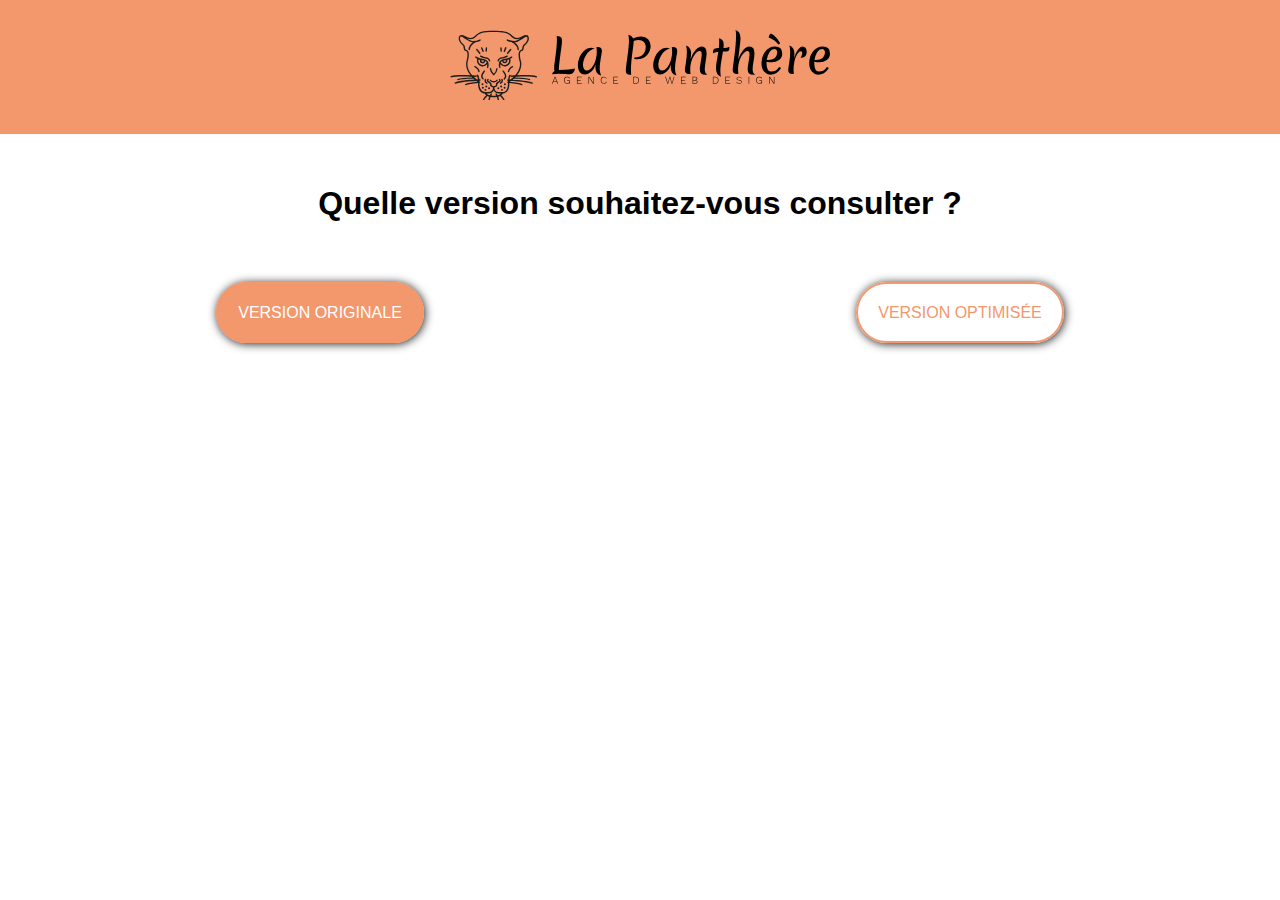
<file: index.html>
<!DOCTYPE html>
<html lang="fr">
<head>
    <meta charset="UTF-8">
    <meta name="viewport" content="width=device-width, initial-scale=1.0">
    <link rel="shortcut icon" type="image/png" href="./La panthère/favicon.jpg">
    <link rel="stylesheet" type="text/css" href="./style.css">
    <title>La panthère - Ancien et nouveau site</title>
</head>
<body>
    <header>
        <img src="./modified/img/agence-la-panthere-monochrome.svg" alt="Logo de la panthère"/>
    </header>
    <main>
        <section>
            <h1>Quelle version souhaitez-vous consulter ?</h1>
            <div class="div-choice">
                <div>
                    <a target="_blank" href="original/index.html" class="btn-main btn-old">Version originale</a>
                </div>
                <div>
                    <a target="_blank" href="modified/index.html" class="btn-main btn-new">Version optimisée</a>
                </div>
            </div>
        </section>
    </main>
</body>
</html>
</file>
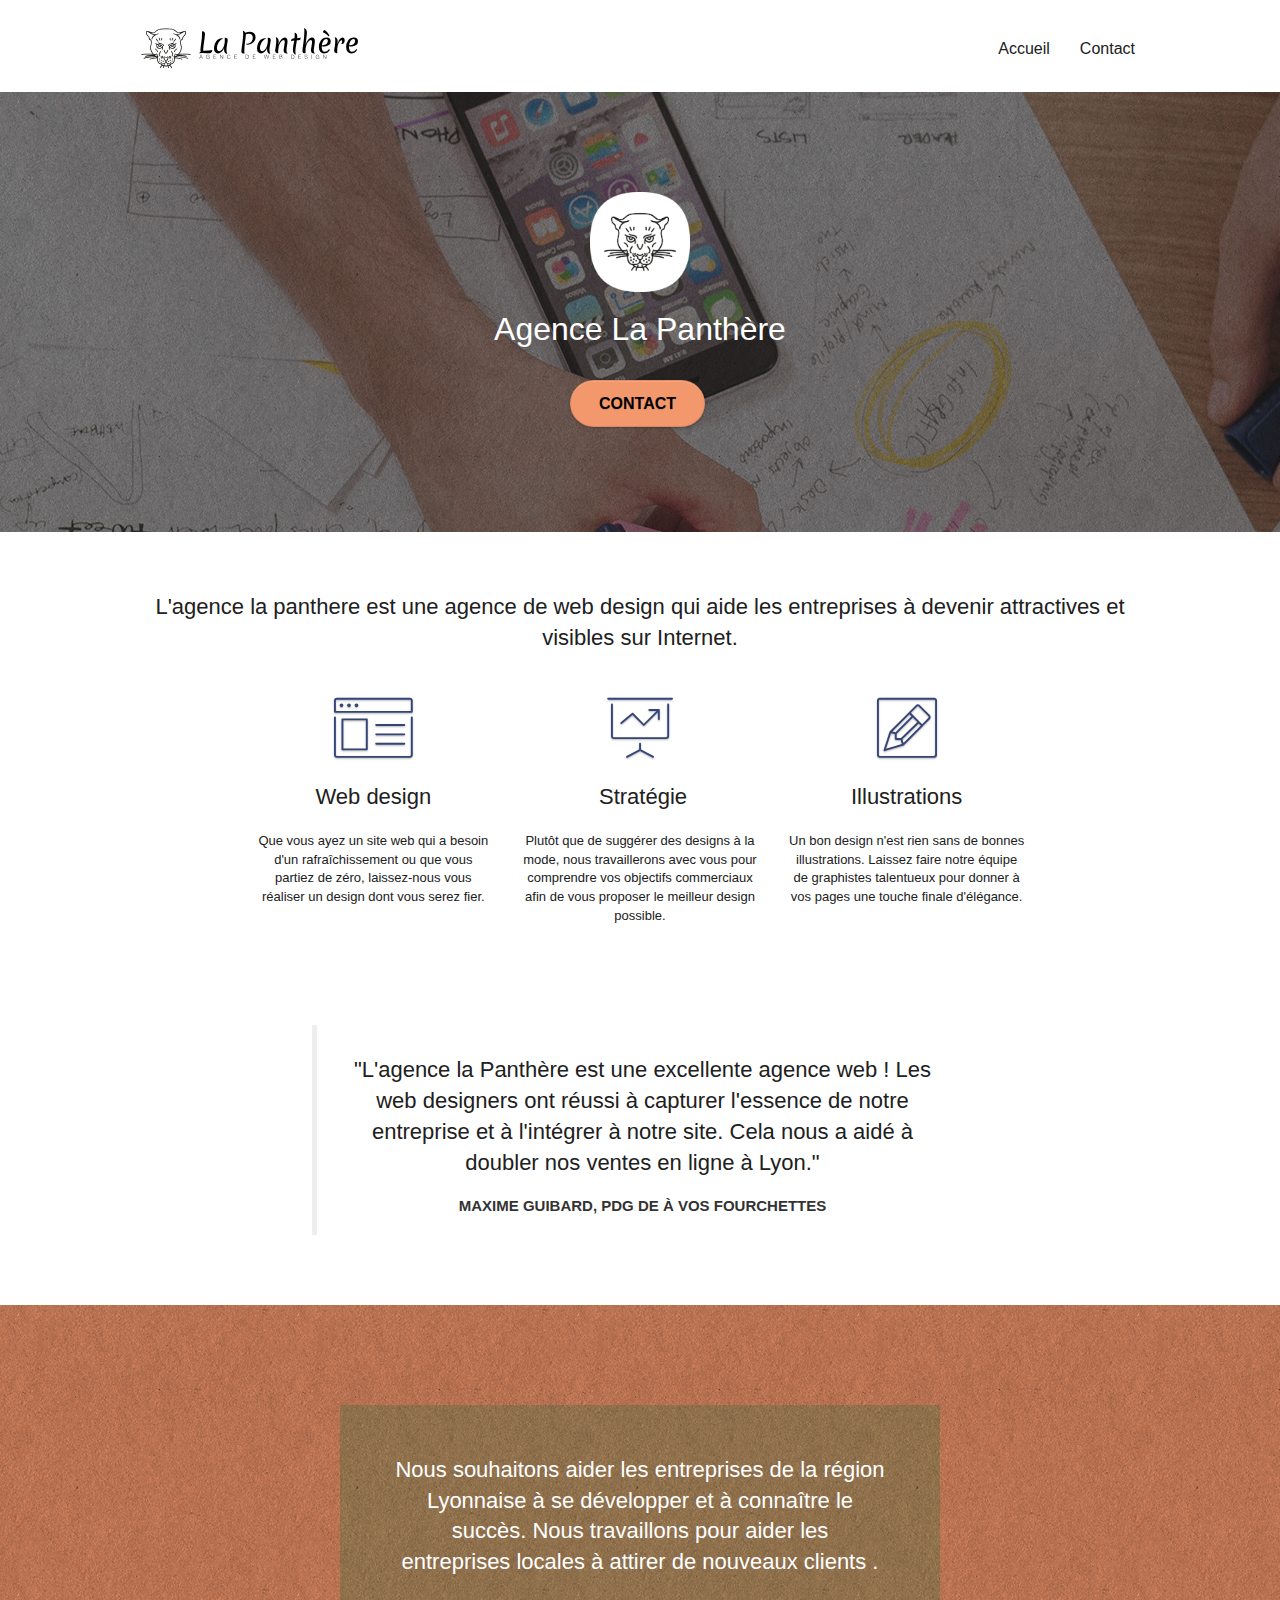
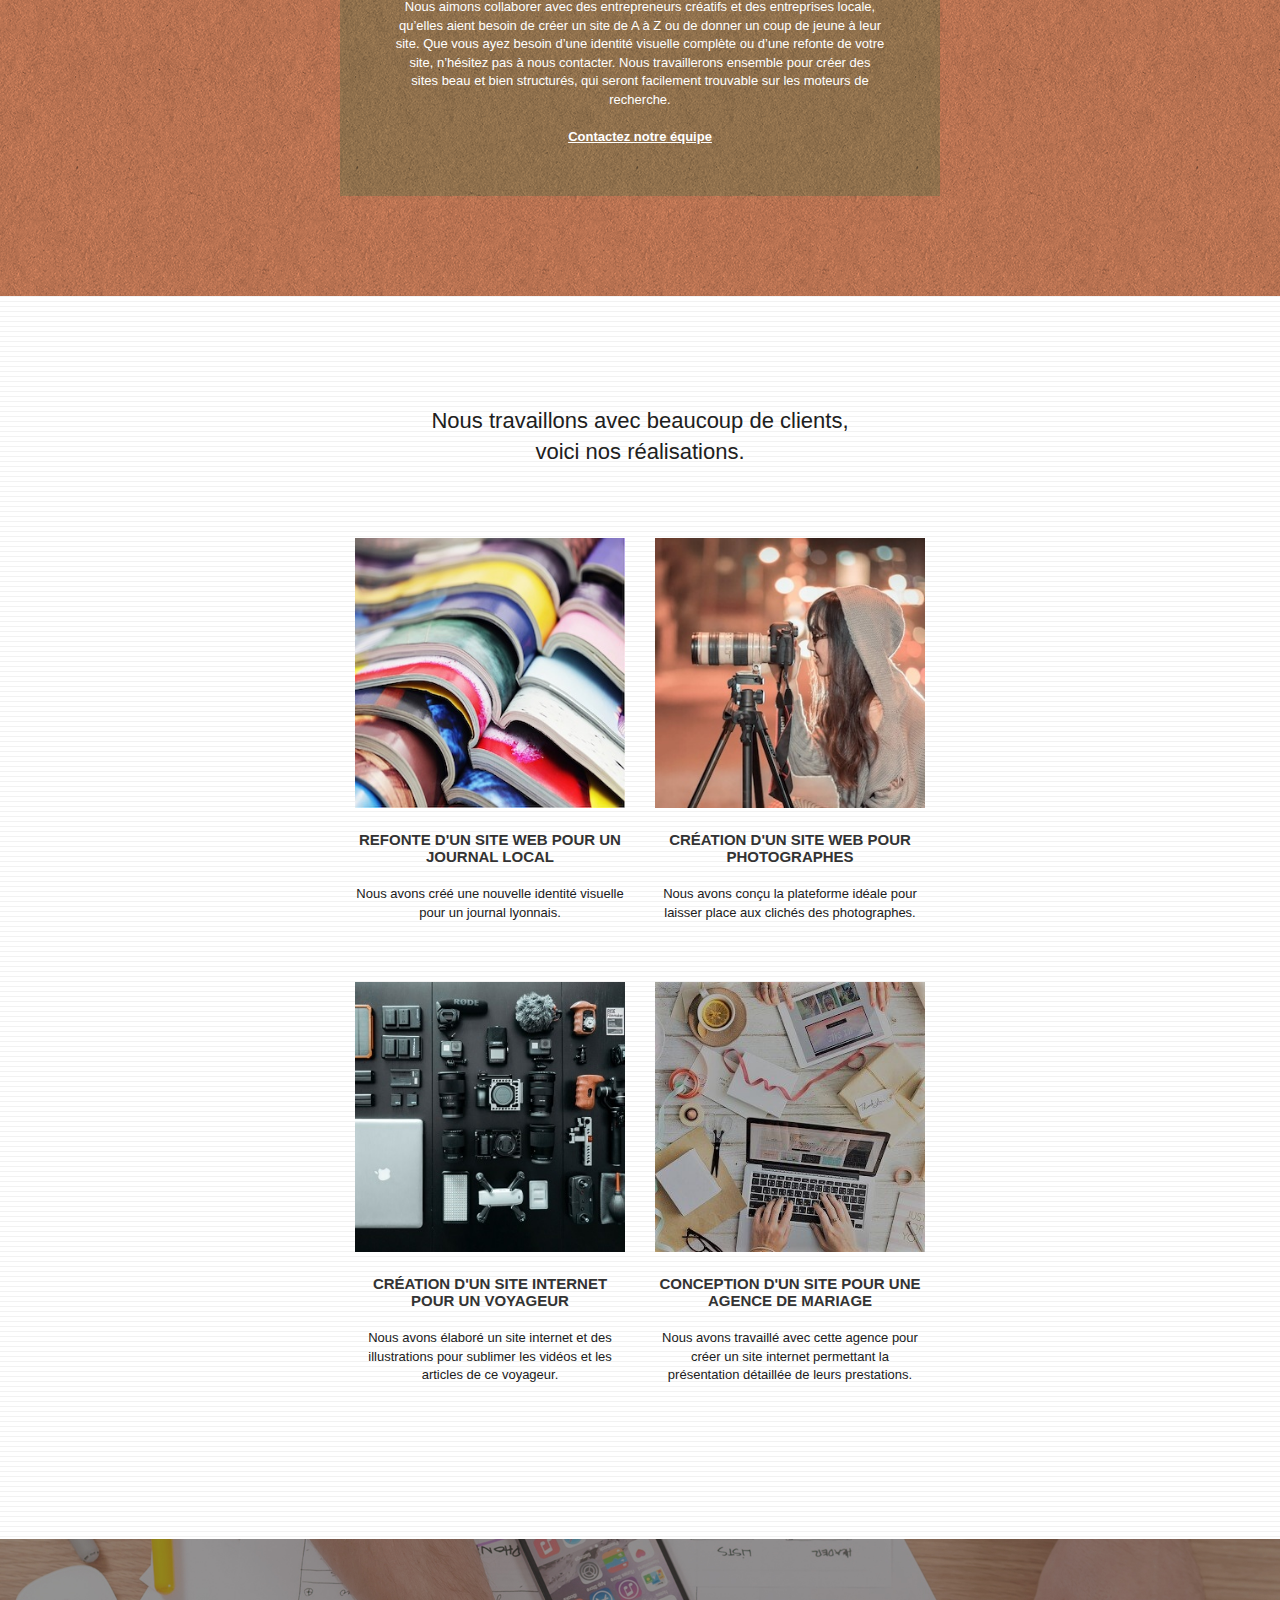
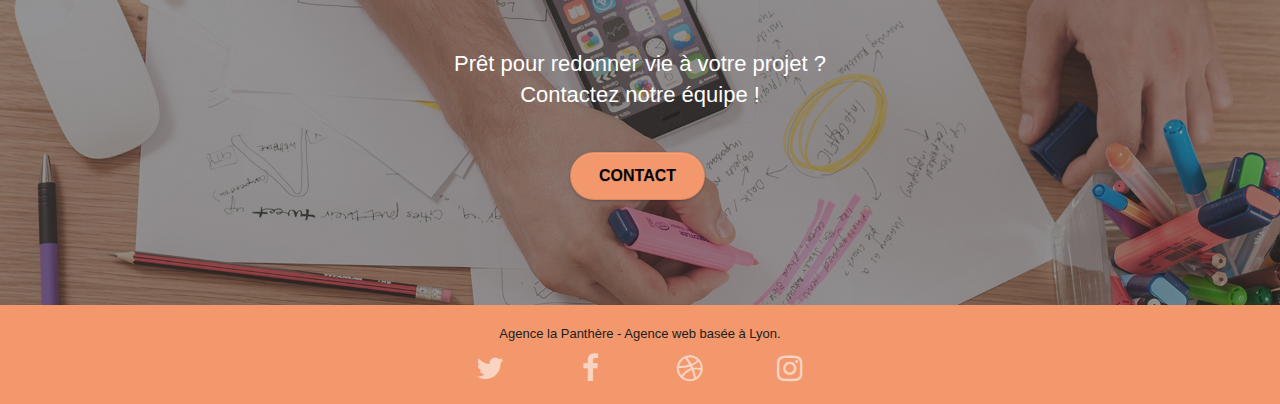
<file: modified/index.html>
<!DOCTYPE html>
<html lang="fr">
	<head>
		<meta charset="UTF-8">
		<meta name="keywords" content="seo, google, site web, site internet, agence design lyon, design graphique, Lyon">
		<meta name="description" content="La panthère, une agence de webdesign basée à Lyon qui aide les entreprises à devenir attractives et visibles sur Internet en définissant une stratégie et un design à votre image.">
		<meta name="viewport" content="width=device-width, initial-scale=1.0">
		<link rel="shortcut icon" type="image/png" href="./favicon.jpg">
		<link rel="stylesheet" type="text/css" href="./css/bootstrap.min.css">
		<link rel="stylesheet" type="text/css" href="./style.min.css">
		<link rel="stylesheet" type="text/css" href="./css/font-awesome.min.css">
		<link rel="stylesheet" type="text/css" href="./css/et-line.min.css">

		<!-- Scripts JS -->
		<script src="./js/jquery-2.1.0.min.js"></script>
		<script src="./js/bootstrap.min.js"></script>
		<script src="./js/blocs.min.js"></script>
		<script src="./js/jquery.touchSwipe.min.js" defer></script>
		<script src="./js/gmaps.min.js"></script>
		<!--Scripts JS END -->

		<title>La Panthère - Agence de webdesign à Lyon</title>	
	</head>

	<body>
		<!-- Principal conteneur -->
		<div class="page-container">
			
			<!-- Header -->
			<header class="bloc bgc-white l-bloc " id="bloc-0">
				<div class="container bloc-sm">
					<nav class="navbar row">
						<div class="navbar-header">
							<a class="navbar-brand" href="index.html">
								<img src="img/agence-la-panthere-monochrome.svg" alt="Logo de la panthère, agence de web design à Lyon" height="40" />
							</a>
							<button id="nav-toggle" type="button" class="ui-navbar-toggle navbar-toggle" data-toggle="collapse" data-target=".navbar-1">
								<span class="sr-only">Toggle navigation</span>
								<span class="icon-bar"></span>
								<span class="icon-bar"></span>
								<span class="icon-bar"></span>
							</button>
						</div>
						<div class="collapse navbar-collapse navbar-1 special-dropdown-nav">
							<ul class="site-navigation nav navbar-nav">
								<li>
									<a href="index.html">Accueil</a>
								</li>
								<li>
									<a href="page2.html">Contact</a>
								</li>
							</ul>
						</div>
					</nav>
				</div>
			</header>
			<!-- Header END -->

			<!-- Section presentation -->
			<section class="bloc bgc-dark-slate-blue bg-banniere d-bloc bg-t-edge bloc-bg-texture texture-paper b-parallax" id="bloc-1-hero">
				<div class="container bloc-lg">
					<div class="row tight-width-whitespace">
						<div class="col-sm-12">
							<img src="img/logo.png" class="center-block image-resize-mode" width="100" alt="Logo de la panthère, agence de web design à Lyon" />
							<h1 class="text-center hero-bloc-text tc-white ">
								Agence La Panthère
							</h1>
							<div class="text-center">
								<a href="page2.html" class="btn btn-lg btn-clean btn-rd cta-hero btn-atomic-tangerine" id="cta-hero">Contact</a>
							</div>
						</div>
					</div>
				</div>
			</section>
			<!-- Section presentation END -->

			<!-- Section services -->
			<section class="bloc bgc-white l-bloc" id="bloc-2-services">
				<div class="container bloc-md">
					<div class="row">
						<div class="col-sm-12 text-center">
							<h2 class="mg-md text-center">L'agence la panthere est une agence de web design qui aide les entreprises à devenir attractives et visibles sur Internet.</h2>
						</div>
					</div>
					<div class="row voffset-lg med-width-whitespace">
						<div class="col-sm-4">
							<div class="text-center">
								<span class="et-icon-browser sm-shadow icon-dark-slate-blue icons icon-lg"></span>
							</div>
							<h2 class="mg-md text-center">
								Web design
							</h2>
							<p class="text-center ">
								Que vous ayez un site web qui a besoin d'un rafraîchissement ou que vous partiez de zéro, laissez-nous vous réaliser un design dont vous serez fier.
							</p>
						</div>
						<div class="col-sm-4">
							<div class="text-center">
								<span class="et-icon-presentation sm-shadow icon-dark-slate-blue icons icon-lg"></span>
							</div>
							<h2 class="mg-md text-center">
								&nbsp;Stratégie
							</h2>
							<p class="text-center ">
								Plutôt que de suggérer des designs à la mode, nous travaillerons avec vous pour comprendre vos objectifs commerciaux afin de vous proposer le meilleur design possible.<br>
							</p>
						</div>
						<div class="col-sm-4">
							<div class="text-center">
								<span class="et-icon-edit sm-shadow icon-dark-slate-blue icons icon-lg"></span>
							</div>
							<h2 class="mg-md text-center">
								Illustrations
							</h2>
							<p class="text-center ">
								Un bon design n'est rien sans de bonnes illustrations. Laissez faire notre équipe de graphistes talentueux pour donner à vos pages une touche finale d'élégance.
							</p>
						</div>
					</div>
					<div class="row voffset-lg voffset">
						<div class="col-xs-12 col-md-8 col-md-offset-2 text-center">
							<blockquote class="mg-md text-center">
								<h2>
									"L'agence la Panthère est une excellente agence web ! Les web designers ont réussi à capturer l'essence de notre entreprise et à l'intégrer à notre site. Cela nous a aidé à doubler nos ventes en ligne à Lyon."
								</h2>
								<h3>Maxime Guibard, PDG de À vos fourchettes</h3>
							</blockquote>
						</div>
					</div>
				</div>
			</section>
			<!-- Section services END -->

			<!-- Section description -->
			<section class="bloc tc-white bgc-atomic-tangerine bg-presentation d-bloc bloc-bg-texture texture-paper b-parallax" id="bloc-3-what-i-do">
				<div class="container bloc-lg">
					<div class="row tight-width-whitespace black-background">
						<div class="col-sm-12">
							<h2 class="mg-md text-center tc-white">
								Nous souhaitons aider les entreprises de la région Lyonnaise à se développer et à connaître le succès. Nous travaillons pour aider les entreprises locales à attirer de nouveaux clients .<br>
							</h2>
							<p class="text-center white">
								Nous aimons collaborer avec des entrepreneurs créatifs et des entreprises locale, qu’elles aient besoin de créer un site de A à Z ou de donner un coup de jeune à leur site. Que vous ayez besoin d’une identité visuelle complète ou d’une refonte de votre site, n’hésitez pas à nous contacter. Nous travaillerons ensemble pour créer des sites beau et bien structurés, qui seront facilement trouvable sur les moteurs de recherche. <br><br><a class="ltc-white bold-link" href="page2.html">Contactez notre équipe</a><br>
							</p>
						</div>
					</div>
				</div>
			</section>
			<!-- Section description END -->

			<!-- Section portfolio -->
			<section class="bloc bgc-white bg-lines-h2-bg bg-repeat l-bloc" id="bloc-4-portfolio">
				<div class="container bloc-lg">
					<div class="row">
						<div class="col-sm-12 text-center">
							<h2 class="mg-md text-center">
								Nous travaillons avec beaucoup de clients,<br>voici nos réalisations.
							</h2>
						</div>
					</div>
					<div class="row tight-width-whitespace portfolio-row">
						<div class="col-sm-6">
							<a href="#" data-lightbox="img/1.jpg" data-gallery-id="gallery-1" data-caption="Refonte d'un site web pour un journal local" data-frame="snapshot-lb"><img src="img/1.jpg" alt="Refonte d'un site web pour un journal local" class="img-responsive portfolio-thumb" /></a>
							<h3 class="mg-md text-center">
								Refonte d'un site web pour un journal local
							</h3>
							<p class="text-center">
								Nous avons créé une nouvelle identité visuelle pour un journal lyonnais.
							</p>
						</div>
						<div class="col-sm-6">
							<a href="#" data-lightbox="img/2.jpg" data-gallery-id="gallery-1" data-caption="Création d'un site web pour photographes" data-frame="snapshot-lb"><img src="img/2.jpg" class="img-responsive portfolio-thumb" alt="Création d'un site web pour photographes" /></a>
							<h3 class="mg-md text-center">
								Création d'un site web pour photographes
							</h3>
							<p class="text-center">
								Nous avons conçu la plateforme idéale pour laisser place aux clichés des photographes.
							</p>
						</div>
					</div>
					<div class="row tight-width-whitespace portfolio-row">
						<div class="col-sm-6">
							<a href="#" data-lightbox="img/3.jpg" data-gallery-id="gallery-1" data-caption="Création d'un site internet pour un voyageur" data-frame="snapshot-lb"><img src="img/3.jpg" class="img-responsive portfolio-thumb" alt="Création d'un site internet pour voyageur"/></a>
							<h3 class="mg-md text-center">
								Création d'un site internet pour un voyageur
							</h3>
							<p class="text-center">
								Nous avons élaboré un site internet et des illustrations pour sublimer les vidéos et les articles de ce voyageur.
							</p>
						</div>
						<div class="col-sm-6">
							<a href="#" data-lightbox="img/4.jpg" data-gallery-id="gallery-1" data-caption="Conception d'un site pour une agence de mariage" data-frame="snapshot-lb"><img src="img/4.jpg" class="img-responsive portfolio-thumb" alt="Création d'un site web pour agence de mariage" /></a>
							<h3 class="mg-md text-center">
								Conception d'un site pour une agence de mariage
							</h3>
							<p class="text-center">
								Nous avons travaillé avec cette agence pour créer un site internet permettant la présentation détaillée de leurs prestations.
							</p>
						</div>
					</div>
				</div>
			</section>
			<!-- Section portfolio END -->

			<!-- Section contact -->
			<section class="bloc bgc-dark-slate-blue bg-banniere d-bloc bloc-bg-texture" id="bloc-5-cta">
				<div class="container bloc-lg">
					<div class="row">
						<h2 class="mg-md text-center tc-white">
							Prêt pour redonner vie à votre projet ?<br>Contactez notre équipe !
						</h2>
						<div class="col-sm-12 text-center">
							<a href="page2.html" class="btn btn-atomic-tangerine btn-clean btn-rd btn-lg cta-hero">Contact</a>
						</div>
					</div>
				</div>
			</section>
			<!-- Section contact END -->

			<!-- Footer -->
			<footer class="bloc bgc-atomic-tangerine d-bloc" id="bloc-8">
				<div class="container bloc-sm">
					<div class="row">
						<div class="col-sm-12">
							<p class="text-center">
								Agence la Panthère - Agence web basée à Lyon.
							</p>
							<div class="row row-no-gutters social">
								<div class="col-sm-3">
									<div class="text-center">
										<a class="social" href="https://twitter.com/?lang=fr">
											<span class="fa fa-twitter icon-md"></span>
										</a>
									</div>
								</div>
								<div class="col-sm-3">
									<div class="text-center">
										<a class="social" href="https://www.facebook.com/">
											<span class="fa fa-facebook icon-md"></span>
										</a>
									</div>
								</div>
								<div class="col-sm-3">
									<div class="text-center">
										<a class="social" href="https://dribbble.com/">
											<span class="fa fa-dribbble icon-md"></span>
										</a>
									</div>
								</div>
								<div class="col-sm-3">
									<div class="text-center">
										<a class="social" href="https://www.instagram.com/?hl=fr">
											<span class="fa fa-instagram icon-md"></span>
										</a>
									</div>
								</div>
							</div>
						</div>
					</div>
				</div>
			</footer>
			<!-- Footer END -->
		</div>
		<!-- Principal conteneur END -->
	</body>
</html>
</file>
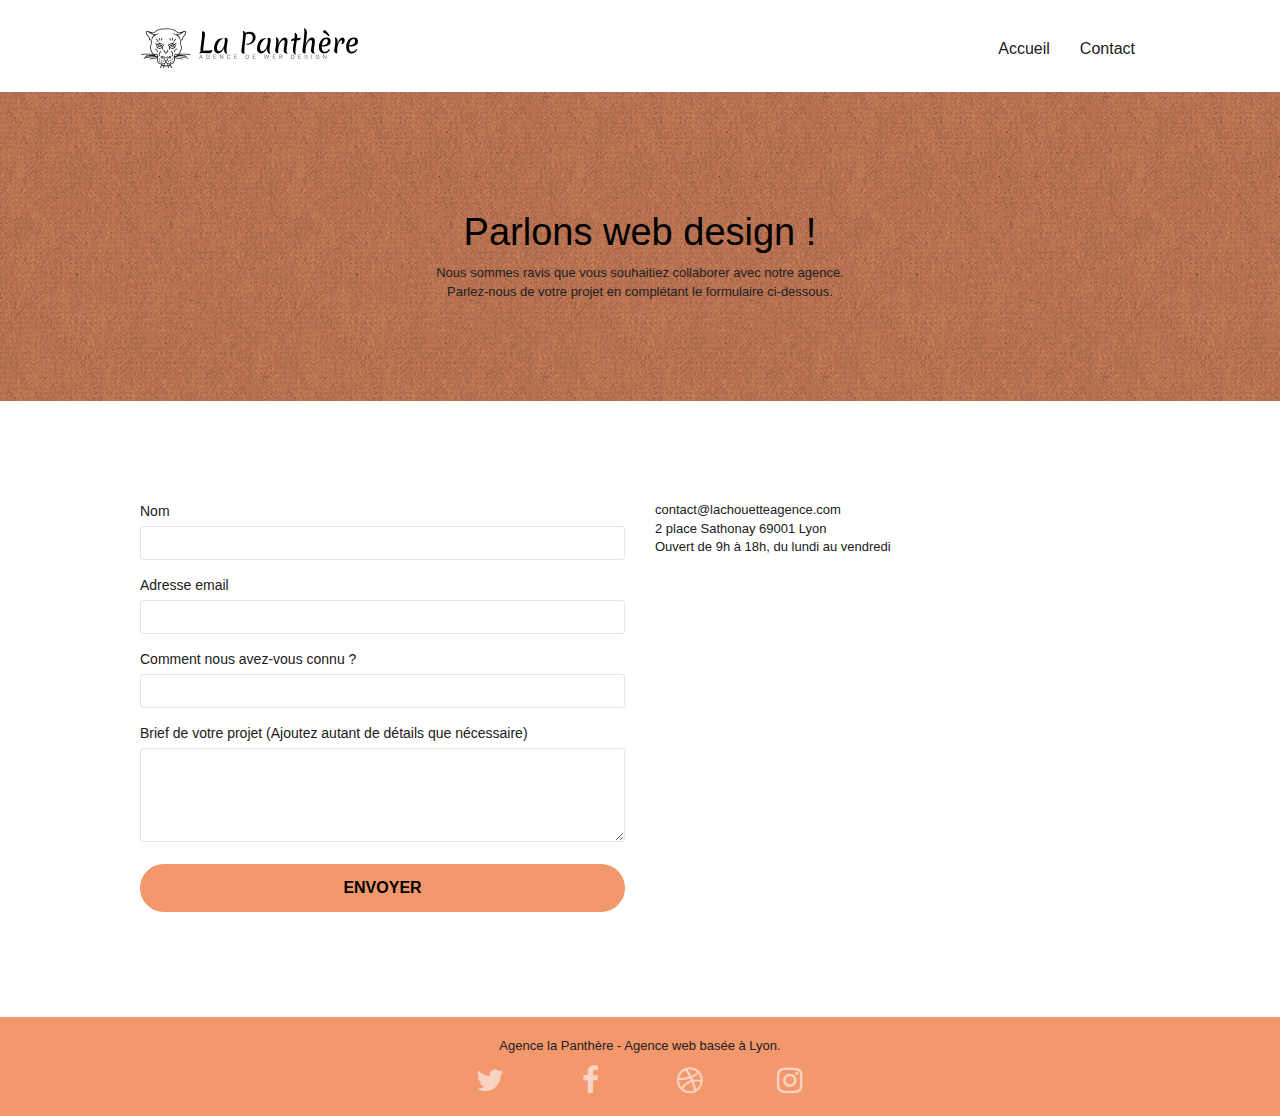
<file: modified/page2.html>
<!DOCTYPE html>
<html lang="fr">
	<head>
		<meta charset="UTF-8">
		<meta name="keywords" content="">
		<meta name="description" content="La chouette agence, pour toute question sur notre agence ou devis pour une refonte webdesign de votre site, contactez-nous et retrouvez-nous sur vos réseaux sociaux favoris.">
		<meta name="viewport" content="width=device-width, initial-scale=1.0">
		<link rel="shortcut icon" type="image/png" href="./favicon.jpg">
		<link rel="stylesheet" type="text/css" href="./css/bootstrap.min.css">
		<link rel="stylesheet" type="text/css" href="style.min.css">
		<link rel="stylesheet" type="text/css" href="./css/font-awesome.min.css">
		<link rel="stylesheet" type="text/css" href="./css/et-line.min.css">

		<!-- Scripts JS -->
		<script src="./js/jquery-2.1.0.min.js"></script>
		<script src="./js/bootstrap.min.js"></script>
		<script src="./js/blocs.min.js"></script>
		<script src="./js/jqBootstrapValidation.min.js"></script>
		<script src="./js/formHandler.min.js"></script>
		<!-- Scripts JS END -->
		
		<title>Agence La Panthère - Contact</title>	
	</head>
	<body>
		<!-- Principal conteneur -->
		<div class="page-container">

			<!-- Header -->
			<header class="bloc bgc-white l-bloc " id="bloc-0">
				<div class="container bloc-sm">
					<nav class="navbar row">
						<div class="navbar-header">
							<a class="navbar-brand" href="index.html">
								<img src="img/agence-la-panthere-monochrome.svg" alt="Logo de la panthère, agence de web design à Lyon" height="40" />
							</a>
							<button id="nav-toggle" type="button" class="ui-navbar-toggle navbar-toggle" data-toggle="collapse" data-target=".navbar-1">
								<span class="sr-only">Toggle navigation</span>
								<span class="icon-bar"></span>
								<span class="icon-bar"></span>
								<span class="icon-bar"></span>
							</button>
						</div>
						<div class="collapse navbar-collapse navbar-1 special-dropdown-nav">
							<ul class="site-navigation nav navbar-nav">
								<li>
									<a href="index.html">Accueil</a>
								</li>
								<li>
									<a href="page2.html">Contact</a>
								</li>
							</ul>
						</div>
					</nav>
				</div>
			</header>
			<!-- Header END -->

			<!-- Section contact -->
			<section class="bloc bg-dots-bg bg-repeat bgc-atomic-tangerine d-bloc bloc-bg-texture texture-paper" id="bloc-6">
				<div class="container bloc-lg">
					<div class="row">
						<div class="col-sm-12">
							<h1 class="text-center hero-bloc-text">
								Parlons web design !
							</h1>
							<p class="text-center mg-lg tight-width-whitespace">
								Nous sommes ravis que vous souhaitiez collaborer avec notre agence.<br>
								Parlez-nous de votre projet en complétant le formulaire ci-dessous.
							</p>
						</div>
					</div>
				</div>
			</section>
			<!-- Section contact END -->

			<!-- Section Formulaire -->
			<div class="bloc bgc-white l-bloc" id="bloc-7">
				<div class="container bloc-lg">
					<div class="row">
						<div class="col-sm-6">
							<form id="form_1">
								<div class="form-group">
									<label>
										Nom
									</label>
									<input id="name" class="form-control" required />
								</div>
								<div class="form-group">
									<label>
										Adresse email
									</label>
									<input id="email" class="form-control" type="email" required />
								</div>
								<div class="form-group">
									<label>
										Comment nous avez-vous connu ?
									</label>
									<input class="form-control" required id="input_504" />
								</div>
								<div class="form-group">
									<label>
										Brief de votre projet (Ajoutez autant de détails que nécessaire)<br>
									</label><textarea id="message" class="form-control" rows="4" cols="50" required></textarea>
								</div> 
								<button class="btn-rd bloc-button btn btn-lg btn-block cta-hero btn-atomic-tangerine" type="submit">
									Envoyer
								</button>
							</form>
						</div>
						<div class="col-sm-6">
							<p>
								contact@lachouetteagence.com<br>
								2 place Sathonay 69001 Lyon<br>
								Ouvert de 9h à 18h, du lundi au vendredi<br>
							</p>
						</div>
					</div>
				</div>
			</div>
			<!-- Section Formulaire END -->

			<!-- ScrollToTop Button -->
			<a class="bloc-button btn btn-d scrollToTop" onclick="scrollToTarget('1')">
				<span class="fa fa-chevron-up"></span>
			</a>
			<!-- ScrollToTop Button END-->


			<!-- Footer - bloc-8 -->
			<footer class="bloc bgc-atomic-tangerine d-bloc" id="bloc-8">
				<div class="container bloc-sm">
					<div class="row">
						<div class="col-sm-12">
							<p class="text-center">
								Agence la Panthère - Agence web basée à Lyon.
							</p>
							<div class="row row-no-gutters social">
								<div class="col-sm-3">
									<div class="text-center">
										<a class="social" href="https://twitter.com/?lang=fr">
											<span class="fa fa-twitter icon-md"></span>
										</a>
									</div>
								</div>
								<div class="col-sm-3">
									<div class="text-center">
										<a class="social" href="https://www.facebook.com/">
											<span class="fa fa-facebook icon-md"></span>
										</a>
									</div>
								</div>
								<div class="col-sm-3">
									<div class="text-center">
										<a class="social" href="https://dribbble.com/">
											<span class="fa fa-dribbble icon-md"></span>
										</a>
									</div>
								</div>
								<div class="col-sm-3">
									<div class="text-center">
										<a class="social" href="https://www.instagram.com/?hl=fr">
											<span class="fa fa-instagram icon-md"></span>
										</a>
									</div>
								</div>
							</div>
						</div>
					</div>
				</div>
			</footer>
			<!-- Footer - bloc-8 END -->
		</div>
		<!-- Principal conteneur END -->
	</body>
</html>
</file>
<file: style.css>
body {
  margin: 0;
  padding: 0;
  font-family: "Helvetica", "sans-serif";
  text-align: center;
}

a {
  text-decoration: none;
  color: black;
}

header {
  background: #f3976c;
}

img{
  height: 70px;
}

header,
h1 {
  text-align: center;
  padding: 30px 0;
}

.div-choice {
  display: flex;
  justify-content: space-around;
  padding: 30px 0;
}

.btn-main {
  padding: 20px;
  border-radius: 40px;
  font-size: 16px;
  box-shadow: 1px 1px 10px #202020;
  text-transform: uppercase;
}

.btn-old {
  border: 2px solid #f3976c;
  background-color: #f3976c;
  color: #fff;
}

.btn-old:hover {
  background-color: white;
  color: #f3976c;
  box-shadow: 2px 2px 20px #404040;
}

.btn-new {
  border: 2px solid #f3976c;
  color: #f3976c;
}

.btn-new:hover {
  background-color: #f3976c;
  color: white;
  box-shadow: 2px 2px 20px #404040;
}
</file>
<file: modified/style.min.css>
body{margin:0;padding:0;background:#fff;overflow-x:hidden;-webkit-font-smoothing:antialiased;-moz-osx-font-smoothing:grayscale}a,button{transition:all .3s ease-in-out;outline:0!important}a:hover{text-decoration:none;cursor:pointer}#page-loading-blocs-notifaction{position:fixed;top:0;bottom:0;width:100%;z-index:100000;background:#fff url(img/pageload-spinner.gif) no-repeat center center}.bloc{width:100%;clear:both;background:50% 50% no-repeat;padding:0 50px;-webkit-background-size:cover;-moz-background-size:cover;-o-background-size:cover;background-size:cover;position:relative}.bloc .container{padding-left:0;padding-right:0}.bloc-lg{padding:100px 50px}.bloc-md{padding:50px}.bloc-sm{padding:20px 50px}.bg-b-edge,.bg-bl-edge,.bg-br-edge,.bg-center,.bg-l-edge,.bg-r-edge,.bg-repeat,.bg-t-edge,.bg-tl-edge,.bg-tr-edge{-webkit-background-size:auto!important;-moz-background-size:auto!important;-o-background-size:auto!important;background-size:auto!important}.bg-repeat{background:repeat}.bg-t-edge{background:top no-repeat}.bloc-bg-texture::before{content:"";background-size:2px 2px;position:absolute;top:0;bottom:0;left:0;right:0}.texture-paper::before{background:url(img/texture-paper.png);background-size:280px 280px}.b-parallax{background-attachment:fixed}.d-bloc{color:rgba(255,255,255,.7)}.d-bloc button:hover{color:rgba(255,255,255,.9)}.d-bloc .icon-round,.d-bloc .icon-rounded,.d-bloc .icon-semi-rounded-a,.d-bloc .icon-semi-rounded-b,.d-bloc .icon-square{border-color:rgba(255,255,255,.9)}.d-bloc .divider-h span{border-color:rgba(255,255,255,.2)}.d-bloc .a-btn,.d-bloc .navbar a,.d-bloc .navbar-brand,.d-bloc a .icon-lg,.d-bloc a .icon-md,.d-bloc a .icon-sm,.d-bloc a .icon-xl,.d-bloc h1 a,.d-bloc h2 a,.d-bloc h3 a,.d-bloc h4 a,.d-bloc h5 a,.d-bloc h6 a,.d-bloc p a{color:rgba(255,255,255,.6)}.d-bloc .a-btn:hover,.d-bloc .navbar a:hover,.d-bloc .navbar-brand:hover,.d-bloc a:hover .icon-lg,.d-bloc a:hover .icon-md,.d-bloc a:hover .icon-sm,.d-bloc a:hover .icon-xl,.d-bloc h1 a:hover,.d-bloc h2 a:hover,.d-bloc h3 a:hover,.d-bloc h4 a:hover,.d-bloc h5 a:hover,.d-bloc h6 a:hover,.d-bloc p a:hover{color:rgba(255,255,255,1)}.d-bloc .navbar-toggle .icon-bar{background:rgba(255,255,255,1)}.d-bloc .btn-wire,.d-bloc .btn-wire:hover{color:rgba(255,255,255,1);border-color:rgba(255,255,255,1)}.d-bloc .panel{color:rgba(0,0,0,.5)}.d-bloc .panel button:hover{color:rgba(0,0,0,.7)}.d-bloc .panel icon{border-color:rgba(0,0,0,.7)}.d-bloc .panel .divider-h span{border-color:rgba(0,0,0,.1)}.d-bloc .panel .a-btn{color:rgba(0,0,0,.6)}.d-bloc .panel .a-btn:hover{color:rgba(0,0,0,1)}.d-bloc .panel .btn-wire,.d-bloc .panel .btn-wire:hover{color:rgba(0,0,0,.7);border-color:rgba(0,0,0,.3)}.d-bloc .panel,.l-bloc{color:rgba(0,0,0,.5)}.d-bloc .panel button:hover,.l-bloc button:hover{color:rgba(0,0,0,.7)}.l-bloc .icon-round,.l-bloc .icon-rounded,.l-bloc .icon-semi-rounded-a,.l-bloc .icon-semi-rounded-b,.l-bloc .icon-square{border-color:rgba(0,0,0,.7)}.d-bloc .panel .divider-h span,.l-bloc .divider-h span{border-color:rgba(0,0,0,.1)}.d-bloc .panel .a-btn,.l-bloc .a-btn,.l-bloc .navbar a,.l-bloc .navbar-brand,.l-bloc a .icon-lg,.l-bloc a .icon-md,.l-bloc a .icon-sm,.l-bloc a .icon-xl,.l-bloc h1 a,.l-bloc h2 a,.l-bloc h3 a,.l-bloc h4 a,.l-bloc h5 a,.l-bloc h6 a,.l-bloc p a{color:rgba(0,0,0,.6)}.d-bloc .panel .a-btn:hover,.l-bloc .a-btn:hover,.l-bloc .navbar a:hover,.l-bloc .navbar-brand:hover,.l-bloc a:hover .icon-lg,.l-bloc a:hover .icon-md,.l-bloc a:hover .icon-sm,.l-bloc a:hover .icon-xl,.l-bloc h1 a:hover,.l-bloc h2 a:hover,.l-bloc h3 a:hover,.l-bloc h4 a:hover,.l-bloc h5 a:hover,.l-bloc h6 a:hover,.l-bloc p a:hover{color:rgba(0,0,0,1)}.l-bloc .navbar-toggle .icon-bar{color:rgba(0,0,0,.6)}.d-bloc .panel .btn-wire,.d-bloc .panel .btn-wire:hover,.l-bloc .btn-wire,.l-bloc .btn-wire:hover{color:rgba(0,0,0,.7);border-color:rgba(0,0,0,.3)}.voffset{margin-top:30px}.voffset-lg{margin-top:80px}.row-no-gutters{margin-right:0;margin-left:0}.row.row-no-gutters>[class*=" col-"],.row.row-no-gutters>[class^=col-]{padding-right:0;padding-left:0}#bloc-1-hero h1{font-size:32px}.navbar{margin-bottom:0;z-index:1}.navbar-brand{height:auto;padding:3px 15px;font-size:25px;font-weight:400;font-weight:600;line-height:44px}.navbar-brand img{max-height:200px;margin:0 5px 0 0;display:inline}.navbar-brand img[src$=svg]{min-width:100px}.nav-center .navbar-brand img{margin:0}.navbar .nav{padding-top:2px;margin-right:-16px;float:right;z-index:1}.nav>li{float:left;margin-top:4px;font-size:16px}.navbar-nav .open .dropdown-menu>li>a{text-align:inherit}.nav>li a:focus,.nav>li a:hover{background:0 0}.navbar-toggle{margin:10px 10px 0 0;border:0}.navbar-toggle:hover{background:0 0!important}.navbar-toggle .icon-bar{background-color:rgba(0,0,0,.5);width:26px}.nav-invert .navbar .nav{float:left}.nav-invert .navbar-brand,.nav-invert .navbar-header{float:right;position:relative;z-index:2}@media (min-width:768px){.site-navigation{position:absolute;top:50%;right:20px;transform:translate(0,-50%);-webkit-transform:translateY(-50%)}.nav>li .dropdown-menu a,.nav>li .dropdown-menu a:hover{color:#484848}.nav-invert .site-navigation{left:0;right:0}.nav-center{text-align:center}.nav-center .navbar-header{width:100%}.nav-center .nav>li,.nav-center .navbar-brand,.nav-center .navbar-header{float:none;display:inline-block}.nav-center .site-navigation{position:relative;width:100%;right:0;margin-right:0;margin-top:20px}.nav-center.mini-nav .navbar-toggle{float:none;margin:10px auto 0}}.nav>li>.dropdown a{background:0 0!important;display:block;padding:14px 15px}nav .caret{margin:0 5px}.dropdown-menu .dropdown-menu{top:-8px;left:100%}.dropdown-menu .dropmenu-flow-right{top:100%;left:0;margin-left:-1px;border-top-left-radius:0;border-top-right-radius:0}.dropdown-menu .dropdown span{border:4px solid #000;border-top-color:transparent;border-right-color:transparent;border-bottom-color:transparent;margin:6px -5px 0 0!important;float:right}.mg-md{margin-top:10px;margin-bottom:20px}.mg-lg{margin-top:10px;margin-bottom:40px}.btn{margin:0 5px 5px 0}.btn.pull-right{margin:0 0 5px 5px}.btn-d,.btn-d:focus,.btn-d:hover{color:#fff;background:rgba(0,0,0,.3)}button{outline:0!important}.btn-rd{border-radius:40px}.btn-clean{border:1px solid rgba(0,0,0,.08);border-bottom-color:rgba(0,0,0,.1);text-shadow:0 1px 0 rgba(0,0,1,.1);box-shadow:0 1px 3px rgba(0,0,1,.25),inset 0 1px 0 0 rgba(255,255,255,.15)}.icon-md{font-size:30px!important}.icon-lg{font-size:60px!important}.sm-shadow{text-shadow:0 1px 2px rgba(0,0,0,.3)}.panel-sq,.panel-sq .panel-footer,.panel-sq .panel-heading{border-radius:0}.panel-rd{border-radius:30px}.panel-rd .panel-heading{border-radius:29px 29px 0 0}.panel-rd .panel-footer{border-radius:0 0 29px 29px}.form-control{border-color:rgba(0,0,0,.1);box-shadow:none}.scrollToTop{width:40px;height:40px;position:fixed;bottom:20px;right:20px;opacity:0;z-index:500;transition:all .3s ease-in-out}.scrollToTop span{margin-top:6px}.showScrollTop{font-size:14px;opacity:1}a[data-lightbox]{position:relative;display:block;text-align:center}a[data-lightbox]:hover::before{content:"+";font-family:HelveticaNeue-Light,"Helvetica Neue Light","Helvetica Neue",Helvetica,Arial;font-size:32px;width:50px;height:50px;margin-left:-25px;border-radius:50%;background:rgba(0,0,0,.6);color:#fff;font-weight:100;z-index:1;position:absolute;top:50%;transform:translateY(-50%);-webkit-transform:translateY(-50%)}a[data-lightbox]:hover img{opacity:.6;-webkit-animation-fill-mode:none;animation-fill-mode:none}#lightbox-modal{display:flex;align-items:center}#lightbox-modal .modal-dialog{width:90%;max-width:900px;margin:0 auto 0}#lightbox-modal .modal-dialog img{max-height:90vh;margin:0 auto}.lightbox-caption{padding:20px;color:#fff;background:rgba(0,0,0,.5);position:absolute;left:15px;right:15px;bottom:5px}.close-lightbox{color:#fff;font-size:30px;position:absolute;top:20px;right:20px;z-index:20;background:rgba(0,0,0,.5);border:none;line-height:30px;padding:0 9px 5px;opacity:.3}.close-lightbox:hover,.next-lightbox:hover,.prev-lightbox:hover{opacity:1;color:#fff}.next-lightbox,.prev-lightbox{font-size:20px;color:rgba(255,255,255,.9);background:rgba(0,0,0,.5);transition:all .2s ease-in-out;position:absolute;top:45%;z-index:1;opacity:.4}.next-lightbox{padding:6px 8px 1px 13px;right:25px}.prev-lightbox{padding:6px 13px 1px 10px;left:25px}.snapshot-lb .modal-body{padding-bottom:45px}.snapshot-lb .lightbox-caption{padding:0;color:rgba(0,0,0,.5);background:0 0}.btn,a,h1,h2,h3,h4,h5,h6,label,p{font-family:helvetica;font-weight:400;color:#202020!important}.container{max-width:1000px}.hero-bloc-text{font-size:38px}.hero-bloc-text-sub{font-size:36px}.statement-bloc-text{line-height:26px;font-style:italic;font-size:20px;text-align:center;font-weight:lighter;max-width:520px;margin:auto auto auto auto}p{font-size:13px}.tight-width-whitespace{max-width:600px;margin:auto auto auto auto}.h1{font-size:20px;font-family:"Open Sans"}.cta-hero{margin-top:22px;color:#fff!important;text-transform:uppercase;padding:12px 28px 12px 28px;font-size:16px;font-weight:700}.social{max-width:400px;margin:auto auto auto auto}h2{font-size:22px;line-height:1.4em}h3{font-size:15px;text-transform:uppercase;font-weight:700;color:#333!important}.med-width-whitespace{max-width:800px;margin:auto auto auto auto;box-shadow:0 0 0 #000}h1{color:#000!important}h4{color:#333!important}.icons{margin-bottom:14px;margin-top:24px}.white{color:#fff!important}.portfolio-thumb{margin-bottom:24px}.portfolio-row{margin-bottom:44px;margin-top:50px}.avatar{box-shadow:0 4px 9px rgba(0,0,0,.3)}.black-background{background-color:rgba(165,147,99,.7);padding:40px 40px 40px 40px}.bold-link{font-weight:900;text-decoration:underline!important}.bgc-white{background-color:#fff}.bgc-dark-slate-blue{background-color:#364577}.bgc-atomic-tangerine{background-color:#f3976c}.tc-white{color:#fff!important}.btn-atomic-tangerine{background:#f3976c;color:#000!important}.btn-atomic-tangerine:hover{background:#c27956!important;color:#fff!important}.ltc-white{color:#fff!important}.ltc-white:hover{color:#ccc!important}.ltc-atomic-tangerine{color:#f3976c!important}.ltc-atomic-tangerine:hover{color:#c27956!important}.icon-dark-slate-blue{color:#364577!important;border-color:#364577!important}.bg-dots-bg{background-image:url(img/dots-bg.png)}.bg-lines-h2-bg{background-image:url(img/lines-h2-bg.png)}.bg-banniere{background-image:url(img/agence-la-panthere.jpg)}.bg-presentation{background-image:url(img/image-de-presentation.jpg)}@media (max-width:1024px){.bloc{padding-left:20px;padding-right:20px}.bloc-tile-2.full-width-bloc .container,.bloc-tile-3.full-width-bloc .container,.bloc-tile-4.full-width-bloc .container,.bloc.full-width-bloc{padding-left:0;padding-right:0}}@media (max-width:992px) and (min-width:768px){.navbar .nav{max-width:80%}.nav-center.navbar .nav{max-width:100%}}@media only screen and (min-width:768px) and (max-width:1024px) and (orientation:landscape){.b-parallax{background-attachment:scroll}}@media only screen and (min-width:1024px) and (max-width:1366px) and (-webkit-min-device-pixel-ratio:1.5){.b-parallax{background-attachment:scroll}}@media (max-width:991px){.container{width:100%}.b-parallax{background-attachment:scroll}#hero-bloc,.page-container{overflow-x:hidden;position:relative}.bloc-group,.bloc-group .bloc{display:block;width:100%}}@media (max-width:767px){.page-container{overflow-x:hidden;position:relative}#disqus_thread,h1,h2,h3,h4,h5,h6,p{padding-left:10px!important;padding-right:10px!important}.b-parallax{background-attachment:scroll}.navbar .nav{padding-top:0;border-top:1px solid rgba(0,0,0,.2);float:none!important}.navbar.row{margin-left:0;margin-right:0}.site-navigation{position:inherit;transform:none;-webkit-transform:none;-ms-transform:none}.nav>li{margin-top:0;border-bottom:1px solid rgba(0,0,0,.1);background:rgba(0,0,0,.05);text-align:left;padding-left:15px;width:100%}.nav>li:hover{background:rgba(0,0,0,.08)}.dropdown .dropdown a .caret{float:none;margin:5px 0 0 10px!important;border:4px solid #000;border-bottom-color:transparent;border-right-color:transparent;border-left-color:transparent}#hero-bloc .navbar .nav{background:rgba(0,0,0,.8)}#hero-bloc .navbar .nav a{color:rgba(255,255,255,.6)}.hero{padding:50px 0}.hero-nav{left:-1px;right:-1px}.navbar-collapse{padding:0;overflow-x:hidden;-webkit-box-shadow:none;box-shadow:none}.navbar-brand img{max-height:40px;width:auto}.nav-invert .navbar-header{float:none;width:100%}.nav-invert .navbar-toggle{float:left;margin-left:10px}.bloc{padding-left:0;padding-right:0}.bloc-lg,.bloc-xl,.bloc-xxl{padding:40px 0}.bloc-md,.bloc-sm{padding-left:0;padding-right:0}.bloc-fill-screen .fill-bloc-bottom-edge,.bloc-fill-screen .fill-bloc-top-edge,.bloc-tile-2 .container,.bloc-tile-3 .container,.bloc-tile-4 .container{padding-left:0;padding-right:0}.a-block{padding:0 10px}.btn-dwn{display:none}.voffset{margin-top:5px}.voffset-md{margin-top:20px}.voffset-lg{margin-top:30px}form{padding:5px}.close-lightbox{display:inline-block}.blocsapp-device-iphone5{background-size:216px 425px;padding-top:60px;width:216px;height:425px}.blocsapp-device-iphone5 img{width:180px;height:320px}}@media (max-width:400px){.bloc{padding-left:0;padding-right:0}}@media (max-width:767px){.bloc-mob-center-text{text-align:center}}
</file>
